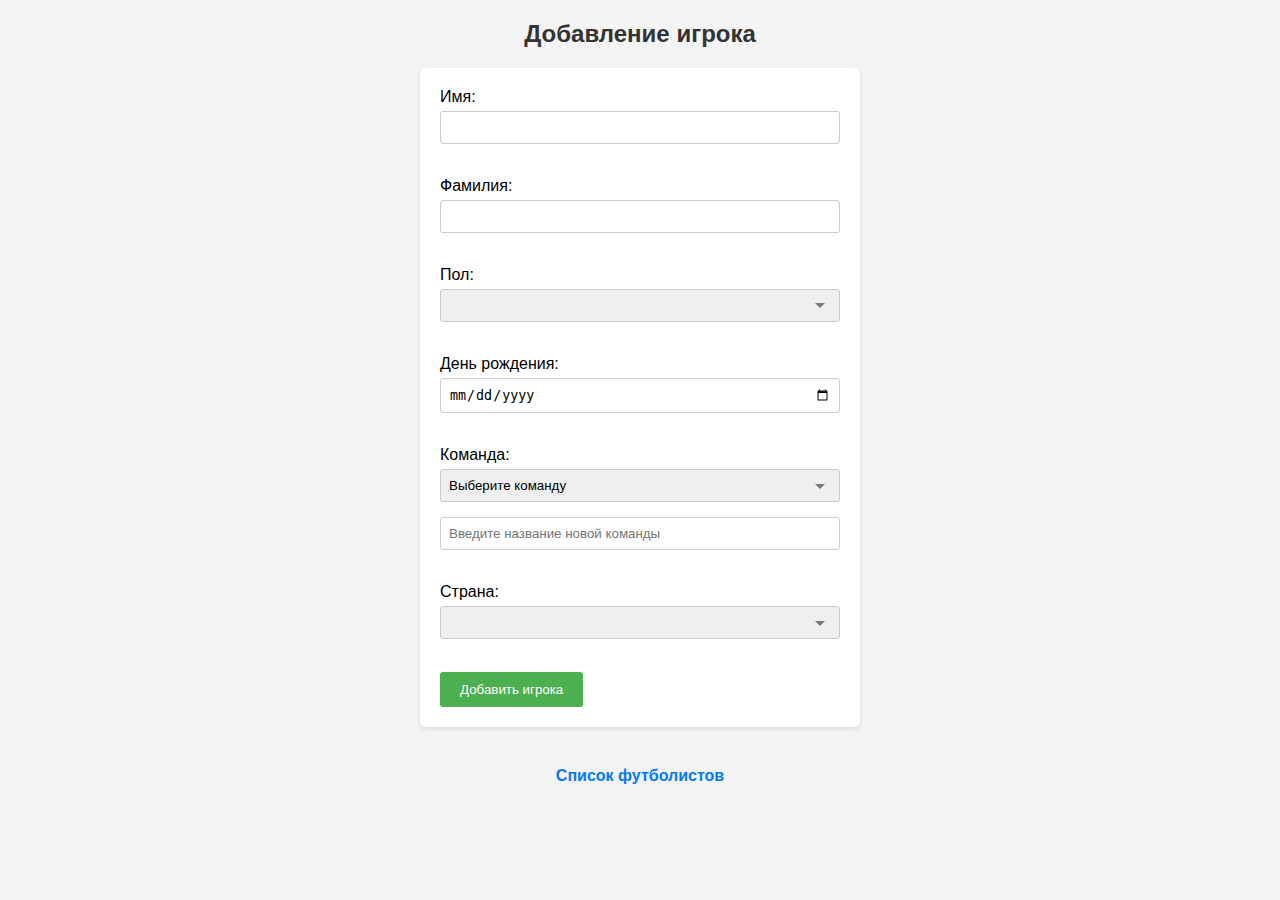
<file: src/main/resources/templates/index.html>
<!DOCTYPE html>
<html xmlns:th="http://www.thymeleaf.org" lang="en">
<head>
    <meta charset="UTF-8">
    <title>Страница добавления</title>
    <style>
        body {
            font-family: Arial, sans-serif;
            background-color: #f4f4f4;
            margin: 0;
            padding: 0;
            box-sizing: border-box;
            text-align: center;
        }

        h2 {
            color: #333;
            font-size: 24px;
            margin-bottom: 20px;
        }

        form {
            background-color: #fff;
            padding: 20px;
            border-radius: 5px;
            box-shadow: 0 2px 5px rgba(0, 0, 0, 0.1);
            max-width: 400px;
            margin: 20px auto;
            text-align: left;
        }

        label {
            display: block;
            margin-bottom: 5px;
        }

        input[type="text"],
        input[type="date"],
        select {
            width: 100%;
            padding: 8px;
            margin-bottom: 10px;
            border: 1px solid #ccc;
            border-radius: 3px;
            box-sizing: border-box;
        }

        select {
            appearance: none;
            -webkit-appearance: none;
            -moz-appearance: none;
            background-image: url('data:image/svg+xml;utf8,<svg fill="rgba(0,0,0,0.5)" height="24" viewBox="0 0 24 24" width="24" xmlns="http://www.w3.org/2000/svg"><path d="M7 10l5 5 5-5z"/><path d="M0 0h24v24H0z" fill="none"/></svg>');
            background-repeat: no-repeat;
            background-position-x: 98%;
            background-position-y: 50%;
            padding-right: 30px;
        }

        button[type="submit"] {
            background-color: #4CAF50;
            color: white;
            padding: 10px 20px;
            border: none;
            border-radius: 3px;
            cursor: pointer;
        }

        button[type="submit"]:hover {
            background-color: #45a049;
        }

        a {
            display: inline-block;
            margin-top: 20px;
            text-decoration: none;
            color: #007bff;
            font-weight: bold;
        }

        a:hover {
            text-decoration: underline;
        }
    </style>
</head>
<body>
    <h2>Добавление игрока</h2>

    <form th:action="@{/main}" th:object="${player}" method="post">
        <label>Имя:</label>
        <label>
            <input type="text" th:field="*{name}" required/>
        </label><br/>
        <div th:if="${#fields.hasErrors('name')}" class="error">
            <span th:errors="*{name}"></span>
        </div>

        <label>Фамилия:</label>
        <label>
            <input type="text" th:field="*{surname}" required/>
        </label><br/>
        <div th:if="${#fields.hasErrors('surname')}" class="error">
            <span th:errors="*{surname}"></span>
        </div>

        <label>Пол:</label>
        <label>
            <select th:field="*{sex}" required>
                <option th:each="sex : ${T(urfu.emelianov.dto.Gender).values()}"
                        th:value="${sex}" th:text="${sex.name()}"></option>
            </select>
        </label><br/>
        <div th:if="${#fields.hasErrors('sex')}" class="error">
            <span th:errors="*{sex}"></span>
        </div>

        <label>День рождения:</label>
        <label>
            <input type="date" th:field="*{birthday}" required/>
        </label><br/>
        <div th:if="${#fields.hasErrors('birthday')}" class="error">
            <span th:errors="*{birthday}"></span>
        </div>

        <label>Команда:</label>
        <label>
            <select id="existingTeamSelect" th:field="*{team}">
                <option value="">Выберите команду</option>
                <option th:each="team : ${teams}" th:value="${team.id}" th:text="${team.name}"></option>
            </select>
        </label>
        <label>
            <input id="newTeamInput" type="text" name="newTeamName" placeholder="Введите название новой команды"/>
        </label><br/>
        <div th:if="${#fields.hasErrors('team')}" class="error">
            <span th:errors="*{team}"></span>
        </div>


        <label>Страна:</label>
        <label>
            <select th:field="*{country}">
                <option th:each="country : ${T(urfu.emelianov.dto.Country).values()}"
                        th:value="${country}" th:text="${country.name()}"></option>
            </select>
        </label><br/>
        <div th:if="${#fields.hasErrors('country')}" class="error">
            <span th:errors="*{country}"></span>
        </div>

        <button type="submit">Добавить игрока</button>
    </form>

    <a href="/list">Список футболистов</a>

    <script>
        document.addEventListener('DOMContentLoaded', function() {
            var existingTeamSelect = document.getElementById('existingTeamSelect');
            var newTeamInput = document.getElementById('newTeamInput');

            existingTeamSelect.addEventListener('change', function() {
                if (existingTeamSelect.value === '') {
                    newTeamInput.required = true;
                } else {
                    newTeamInput.required = false;
                }
            });
        });
    </script>
</body>
</html>
</file>
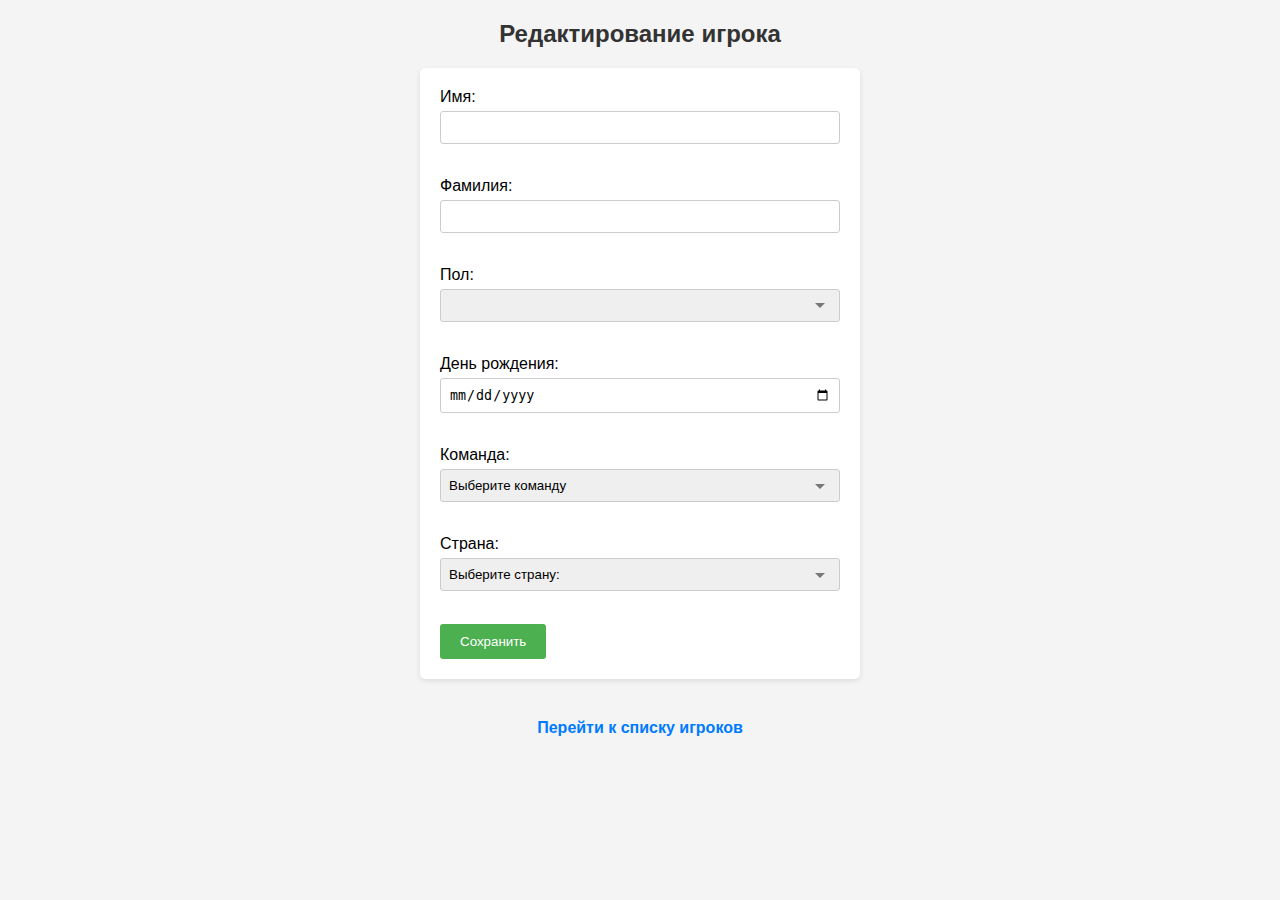
<file: src/main/resources/templates/edit_player.html>
<!DOCTYPE html>
<html lang="en">
<head>
  <meta charset="UTF-8">
  <title>Редактирование данных</title>
  <style>
    body {
      font-family: Arial, sans-serif;
      background-color: #f4f4f4;
      margin: 0;
      padding: 0;
      box-sizing: border-box;
      text-align: center;
    }

    h2 {
      color: #333;
      font-size: 24px;
      margin-bottom: 20px;
    }

    form {
      background-color: #fff;
      padding: 20px;
      border-radius: 5px;
      box-shadow: 0 2px 5px rgba(0, 0, 0, 0.1);
      max-width: 400px;
      margin: 20px auto;
      text-align: left;
    }

    label {
      display: block;
      margin-bottom: 5px;
    }

    input[type="text"],
    input[type="date"],
    select {
      width: 100%;
      padding: 8px;
      margin-bottom: 10px;
      border: 1px solid #ccc;
      border-radius: 3px;
      box-sizing: border-box;
    }

    select {
      appearance: none;
      -webkit-appearance: none;
      -moz-appearance: none;
      background-image: url('data:image/svg+xml;utf8,<svg fill="rgba(0,0,0,0.5)" height="24" viewBox="0 0 24 24" width="24" xmlns="http://www.w3.org/2000/svg"><path d="M7 10l5 5 5-5z"/><path d="M0 0h24v24H0z" fill="none"/></svg>');
      background-repeat: no-repeat;
      background-position-x: 98%;
      background-position-y: 50%;
      padding-right: 30px;
    }

    button[type="submit"] {
      background-color: #4CAF50;
      color: white;
      padding: 10px 20px;
      border: none;
      border-radius: 3px;
      cursor: pointer;
    }

    button[type="submit"]:hover {
      background-color: #45a049;
    }

    a {
      display: inline-block;
      margin-top: 20px;
      text-decoration: none;
      color: #007bff;
      font-weight: bold;
    }

    a:hover {
      text-decoration: underline;
    }
  </style>
</head>
<body>
  <h2>Редактирование игрока</h2>

  <form th:action="@{/edit}" th:object="${player}" method="post">
    <input type="hidden" th:field="*{id}"/>

    <label>Имя:</label>
    <label>
      <input type="text" th:field="*{name}" required/>
    </label><br/>
    <div th:if="${#fields.hasErrors('name')}" class="error">
      <span th:errors="*{name}"></span>
    </div>

    <label>Фамилия:</label>
    <label>
      <input type="text" th:field="*{surname}" required/>
    </label><br/>
    <div th:if="${#fields.hasErrors('surname')}" class="error">
      <span th:errors="*{surname}"></span>
    </div>

    <label>Пол:</label>
    <label>
      <select th:field="*{sex}">
        <option th:each="sex : ${T(urfu.emelianov.dto.Gender).values()}"
                th:value="${sex}" th:text="${sex.name()}"></option>
      </select>
    </label><br/>
    <div th:if="${#fields.hasErrors('sex')}" class="error">
      <span th:errors="*{sex}"></span>
    </div>

    <label>День рождения:</label>
    <label>
      <input type="date" th:field="*{birthday}" required/>
    </label><br/>
    <div th:if="${#fields.hasErrors('birthday')}" class="error">
      <span th:errors="*{birthday}"></span>
    </div>

    <label>Команда:</label>
    <label>
      <select th:field="*{team.id}">
        <option value="">Выберите команду</option>
        <option th:each="team : ${teams}" th:value="${team.id}" th:text="${team.name}"></option>
      </select>
    </label><br/>
    <div th:if="${#fields.hasErrors('team')}" class="error">
      <span th:errors="*{team}"></span>
    </div>

    <label>Страна:</label>
    <label>
      <select th:field="*{country}">
        <option value="">Выберите страну:</option>
        <option th:each="country : ${T(urfu.emelianov.dto.Country).values()}" th:value="${country}"
                th:text="${country.name()}"></option>
      </select>
    </label><br/>
    <div th:if="${#fields.hasErrors('country')}" class="error">
      <span th:errors="*{country}"></span>
    </div>

    <button type="submit">Сохранить</button>
  </form>

  <a href="/list">Перейти к списку игроков</a>
</body>
</html>
</file>
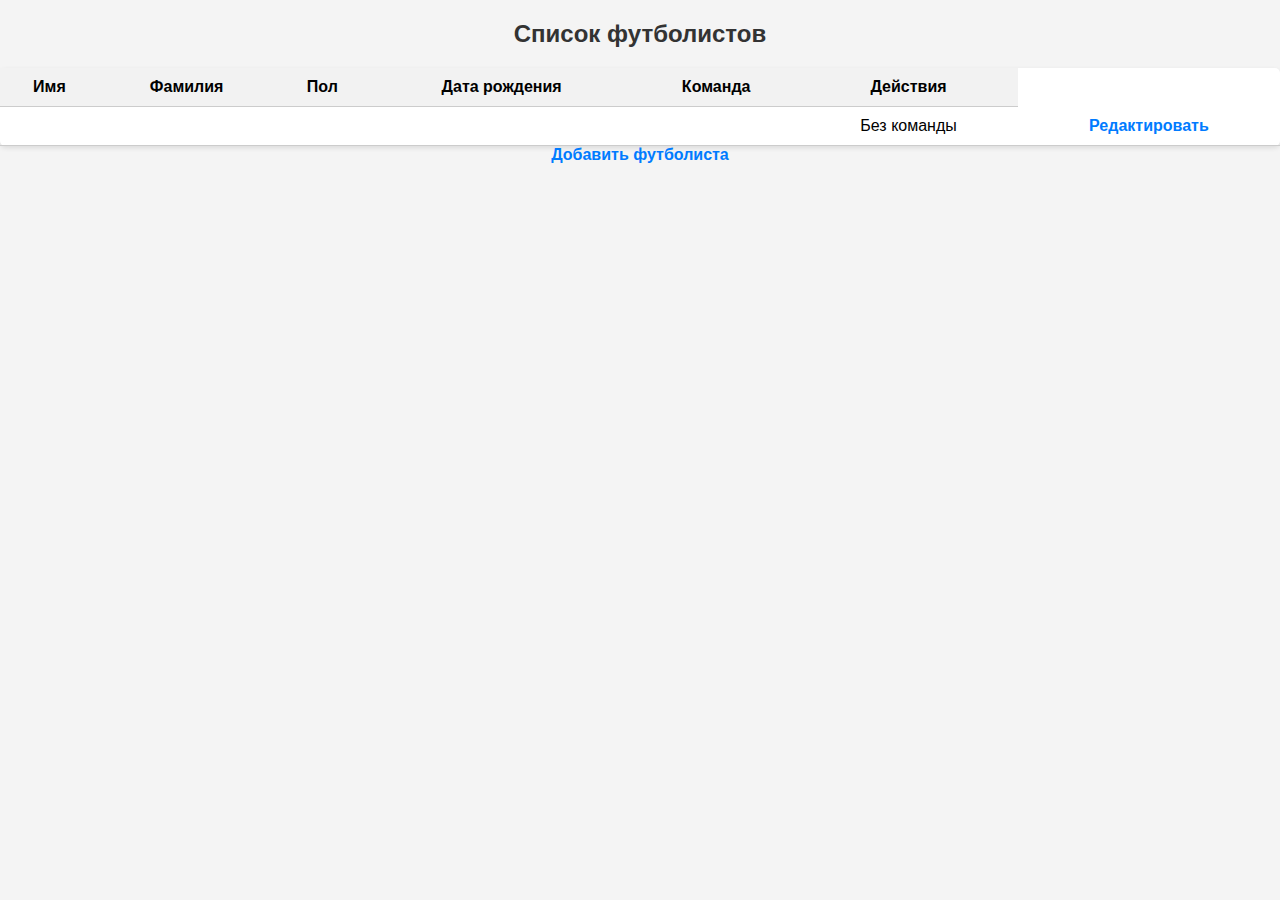
<file: src/main/resources/templates/players_list.html>
<!DOCTYPE html>
<html lang="en" xmlns:th="http://www.thymeleaf.org">
<head>
    <meta charset="UTF-8">
    <meta name="viewport" content="width=device-width, initial-scale=1.0">
    <title>Список футболистов</title>
    <style>
        body {
            font-family: Arial, sans-serif;
            background-color: #f4f4f4;
            margin: 0;
            padding: 0;
            box-sizing: border-box;
            text-align: center;
        }

        h2 {
            color: #333;
            font-size: 24px;
            margin-bottom: 20px;
        }

        table {
            width: 100%;
            border-collapse: collapse;
            background-color: #fff;
            border-radius: 5px;
            box-shadow: 0 2px 5px rgba(0, 0, 0, 0.1);
        }

        th, td {
            padding: 10px;
            border-bottom: 1px solid #ccc;
        }

        th {
            background-color: #f2f2f2;
        }

        tr:hover {
            background-color: #f9f9f9;
        }

        td:last-child {
            text-align: center;
        }

        a {
            text-decoration: none;
            color: #007bff;
            font-weight: bold;
        }

        a:hover {
            text-decoration: underline;
        }
    </style>
</head>
<body>
    <h2>Список футболистов</h2>

    <table id="playerTable">
        <thead>
        <tr>
            <th>Имя</th>
            <th>Фамилия</th>
            <th>Пол</th>
            <th>Дата рождения</th>
            <th>Команда</th>
            <th>Действия</th>
        </tr>
        </thead>
        <tbody>
        <tr th:each="player : ${players}">
            <td th:text="${player.name}"></td>
            <td th:text="${player.surname}"></td>
            <td th:text="${player.sex}"></td>
            <td th:text="${player.birthday}"></td>
            <td th:if="${player.team != null}" th:text="${player.team.name}"></td>
            <td th:unless="${player.team != null}">Без команды</td>
            <td>
                <a th:href="@{'/edit/' + ${player.id}}">Редактировать</a>
            </td>
        </tr>
        </tbody>

    </table>

    <a href="/main">Добавить футболиста</a>
</body>
</html>
</file>
